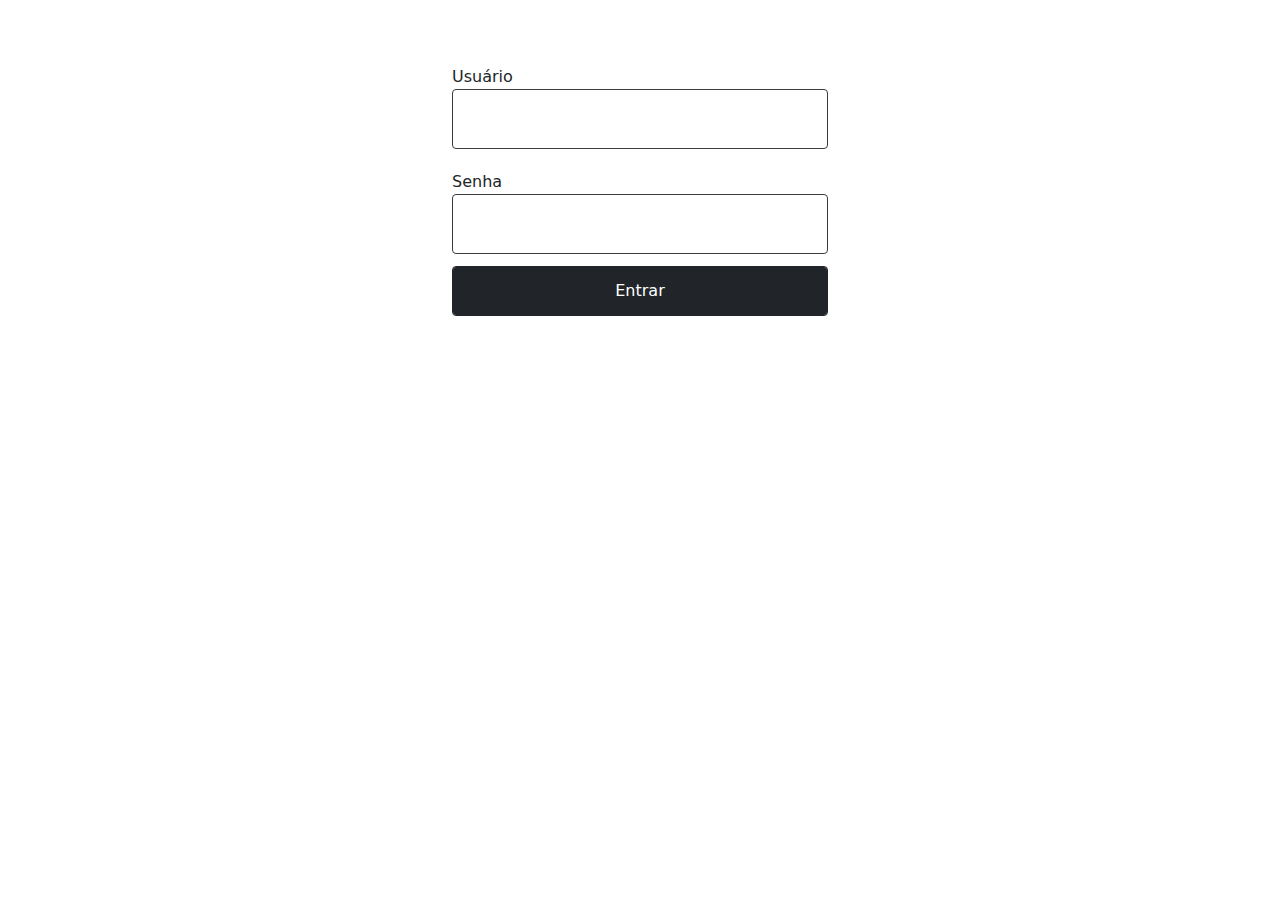
<file: index.html>
<!doctype html>
<html lang="pt-br">
  <head>
    <!-- Required meta tags -->
    <meta charset="utf-8">
    <meta name="viewport" content="width=device-width, initial-scale=1">
    <script type="text/javascript" src="javascript.js"></script>
    <link rel="stylesheet" type="text/css" href="estilo.css">

    <!-- Bootstrap CSS -->
    <link href="css/bootstrap.min.css" rel="stylesheet" 
    >

    <title>Dentista</title>
  </head>
  <body>
  		<div class="container mt-5" id="principal">
	  		<div class="form-group">
	  			<label for="usuario" >Usuário</label>
	  			<input class="form-control" type="text" id="usuario">
	  		</div>	   
	  		<div class="form-group mt-1">
	  			<label for="senha">Senha</label>
	  			<input class="form-control" type="password" id="senha">
	  		</div>
	  		<div class="form-group mt-1">  			
	 			   <button id="entrar" type="button" class="btn btn-dark form-control mt-2" onclick="entrar()" >Entrar</button>
	  		</div>
  		</div>
    <!-- Optional JavaScript; choose one of the two! -->
    <!-- Option 1: Bootstrap Bundle with Popper -->
    <script src="../js/bootstrap.bundle.min.js"></script>
    <!-- Option 2: Separate Popper and Bootstrap JS -->
    <!--
    <script src="https://cdn.jsdelivr.net/npm/@popperjs/core@2.5.4/dist/umd/popper.min.js" integrity="sha384-q2kxQ16AaE6UbzuKqyBE9/u/KzioAlnx2maXQHiDX9d4/zp8Ok3f+M7DPm+Ib6IU" crossorigin="anonymous"></script>
    <script src="https://cdn.jsdelivr.net/npm/bootstrap@5.0.0-beta1/dist/js/bootstrap.min.js" integrity="sha384-pQQkAEnwaBkjpqZ8RU1fF1AKtTcHJwFl3pblpTlHXybJjHpMYo79HY3hIi4NKxyj" crossorigin="anonymous"></script>
    -->
  </body>
</html>
</file>
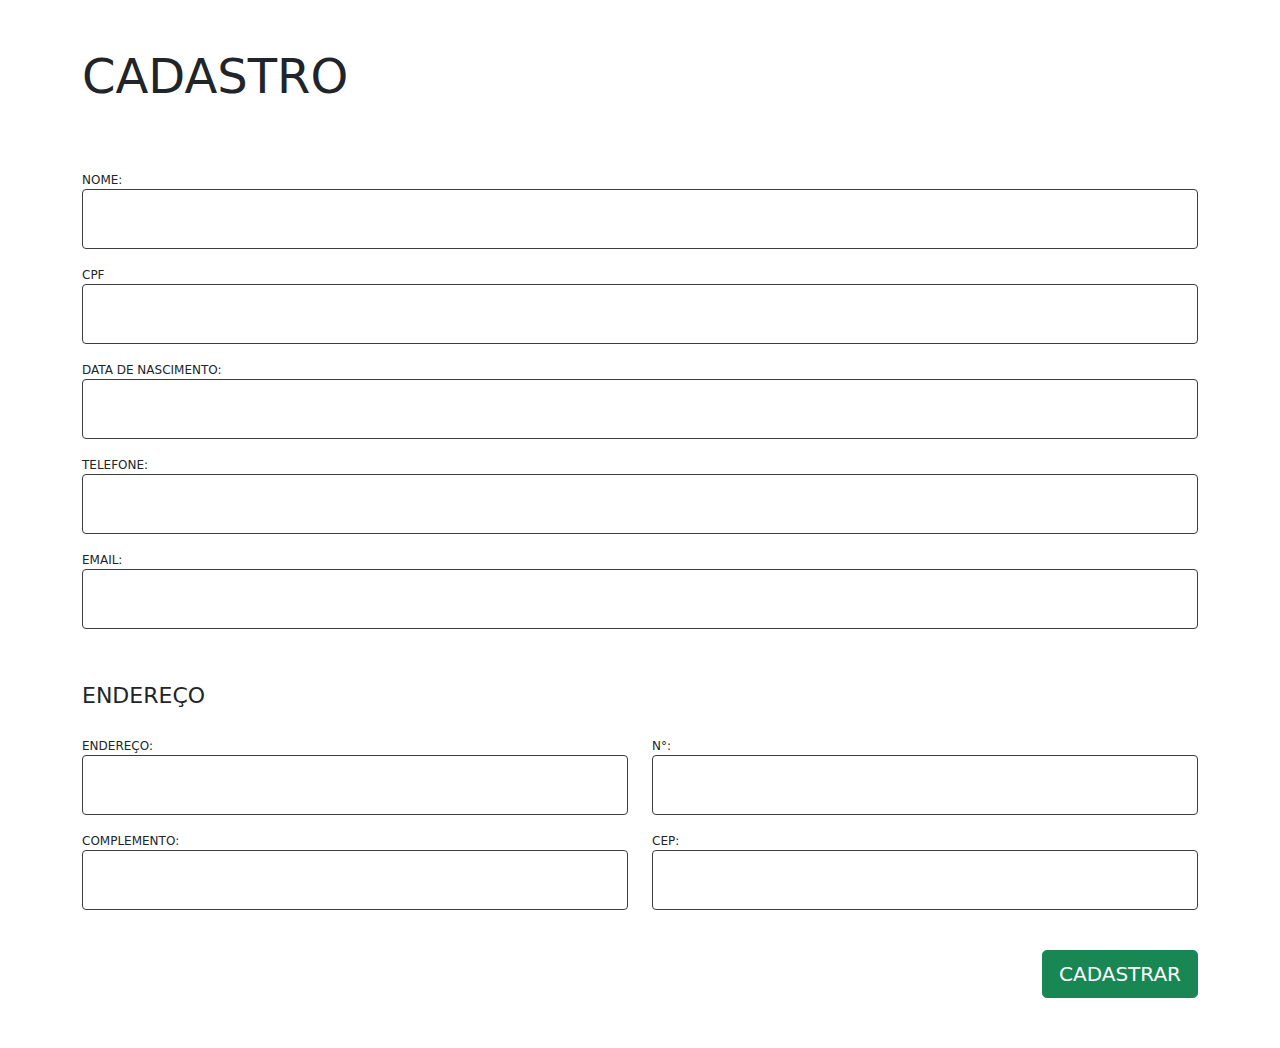
<file: cadastro.html>
<!doctype html>
<html lang="pt-br">
  <head>
    <!-- Required meta tags -->
    <meta charset="utf-8">
    <meta name="viewport" content="width=device-width, initial-scale=1">
    <script type="text/javascript" src="jquery-3.5.1.min.js"></script>
    <script type="text/javascript" src="javascript.js"></script>
    <link rel="stylesheet" type="text/css" href="estilo.css">
    

    <!-- Bootstrap CSS -->
    <link href="css/bootstrap.min.css" rel="stylesheet">

    <title>Cadastro</title>
  </head>
  <body class="cadastro">   
      <div class="container">
      <form id="formSubmit" method="post" action="cadastra.php">
        <fieldset>          
        <div class="mt-5 mb-5 formulario">
              <span class="display-5">CADASTRO</span>
           </div>           
          <div class="form-group">
            <label for="nome">NOME:</label>
            <input type="text" id="nome" class="form-control">          
          </div>
          <div class="form-group">
            <label for="cpf">CPF</label>
            <input type="text" id="cpf" class="form-control" maxlength="14">
          </div>
          <div class="form-group">
            <label for="data">DATA DE NASCIMENTO:</label>
            <input type="text" id="data" class="form-control" maxlength="10">
          </div>
            <div class="form-group">
            <label for="tel">TELEFONE:</label>
            <input type="text" id="tel" class="form-control">
          </div>
          <div class="form-group">
            <label for="email">EMAIL:</label>
            <input type="email" id="email" class="form-control">
          </div>        
          <fieldset class="row">
            <legend>ENDEREÇO</legend>
          <div class="form-group col-sm-6">
            <label for="endereco">ENDEREÇO:</label>
            <input type="text" id="endereco" class="form-control">
          </div> 
          <div class="form-group col-sm-6">
            <label for="num">N°:</label>
            <input type="text" id="num" class="form-control">
          </div>        
          <div class="form-group col-sm-6">
            <label for="comple">COMPLEMENTO:</label>
            <input type="text" id="comple" class="form-control">
          </div>
           <div class="form-group col-sm-6">
            <label for="cep">CEP:</label>
            <input type="text" id="cep" class="form-control">
          </div>
          </fieldset>
          <div>
            <button type="submit" id='botao' class="btn btn-success btn-lg botaoCad">CADASTRAR</button>
          </div>
          <div id="dialogo">
           <P> TESTEEEE</P>
          </div>
        </div>       
    </div>
  		


    <!-- Optional JavaScript; choose one of the two! -->

    <!-- Option 1: Bootstrap Bundle with Popper -->
    <script src="js/bootstrap.bundle.min.js"></script>
    <script src="jquery.mask.min.js"></script>

    <!-- Option 2: Separate Popper and Bootstrap JS -->
    <!--
    <script src="https://cdn.jsdelivr.net/npm/@popperjs/core@2.5.4/dist/umd/popper.min.js" integrity="sha384-q2kxQ16AaE6UbzuKqyBE9/u/KzioAlnx2maXQHiDX9d4/zp8Ok3f+M7DPm+Ib6IU" crossorigin="anonymous"></script>
    <script src="https://cdn.jsdelivr.net/npm/bootstrap@5.0.0-beta1/dist/js/bootstrap.min.js" integrity="sha384-pQQkAEnwaBkjpqZ8RU1fF1AKtTcHJwFl3pblpTlHXybJjHpMYo79HY3hIi4NKxyj" crossorigin="anonymous"></script>
    -->
  </body>
</html>
</file>
<file: estilo.css>
#principal{
	width: 400px;	
}

#entrar{
	height: 50px;
}

.alinhar{
	text-align: center;		
}

.margem{
	margin-left: 50px;
}
.fontes{
	font-size: 100px;
	color: black;		
}

.item{
	padding-top: 80px;
}
.botaoCad{
	float: right;
	font-size: 50px;
	margin-top: 40px;
	margin-bottom: 50px;	
}

label{
  cursor: pointer;
}

div label{
	margin-top: 17px;
}

.cadastro{
	font-size: 12px;	
}

body div input.form-control{	
	height: 60px;		
	text-transform: uppercase;
	border: 1px solid #3d3d3d;
}

#email{
	text-transform: none;
}
fieldset legend{	
	padding-top: 50px;
	font-size: 22px;
}
#dialogo{
	display: none;
}

div a:hover{
	color: yellow;
}
.pagina{

}
li.list-group-item.active{	
	background-color: #fff;
	border-color: #009933;
    border-left:solid 10px #009933;
}

li a {
	color: #212529;
	text-decoration: none;
}
li a:hover{
	text-decoration: none;
	color: #212529;
}
.listagem{
	border: solid 1px #DFDFDF;
}
</file>
